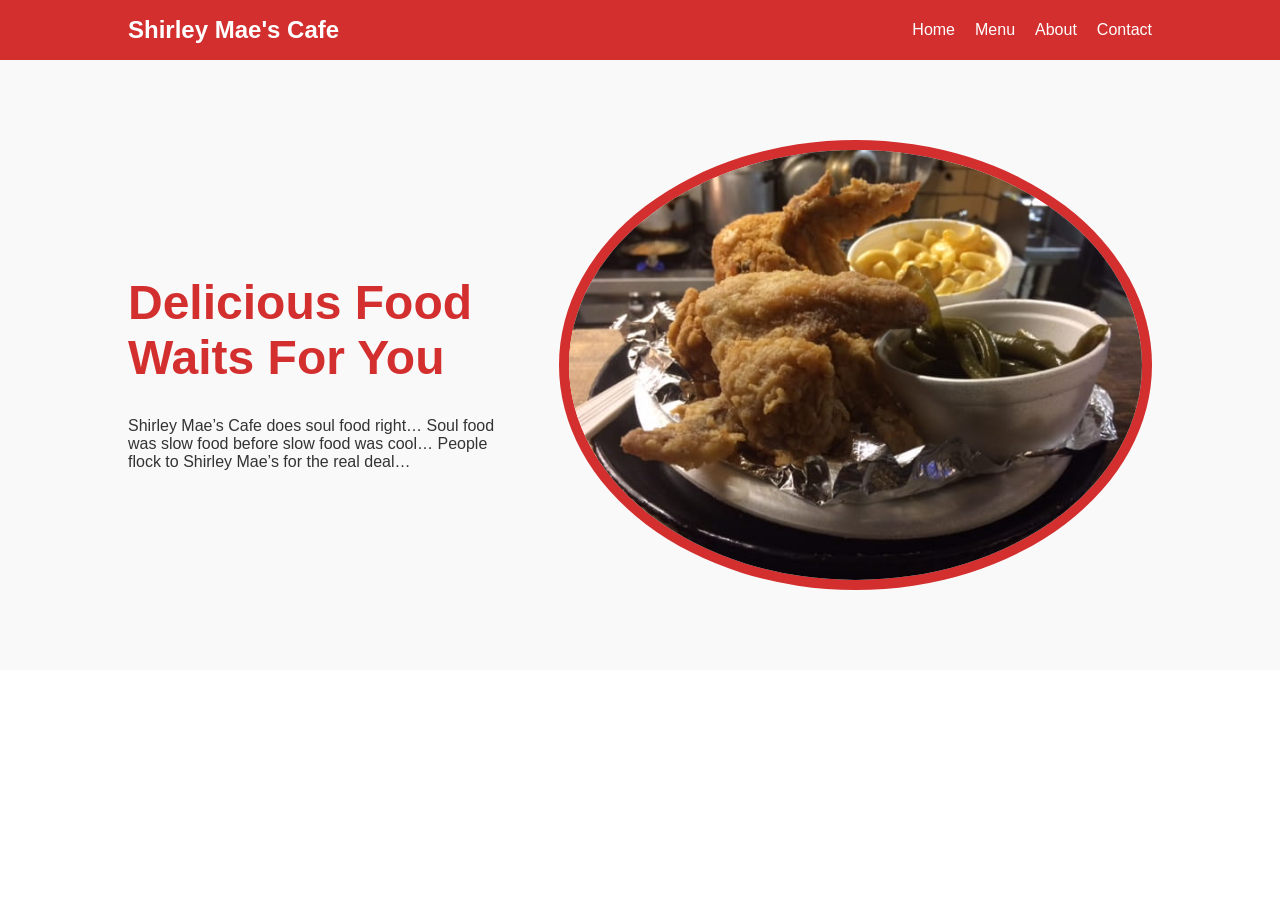
<file: index.html>
<!DOCTYPE html>
<html>
<head><link rel="stylesheet" href="style.css"></head>
<body>
 <nav><div class="logo">Shirley Mae's Cafe</div><ul><li><a href="./index.html">Home</a></li><li><a href="./menu.html">Menu</a></li><li><a href="./about.html">About</a></li><li><a href="./contact.html">Contact</a></li></ul></nav>
 <header class="hero">
   <div class="hero-text">
     <h1 style="color:var(--red); font-size: 3rem;">Delicious Food <br>Waits For You</h1>
     <p>Shirley Mae’s Cafe does soul food right…   Soul food was slow food before slow food was cool…  People flock to Shirley Mae’s for the real deal…</p>
   </div>
   <img src="./soulfood.jpg" class="hero-img"><!-- Example of a resized image on the About page -->


 </header>
</body>
</html>
</file>
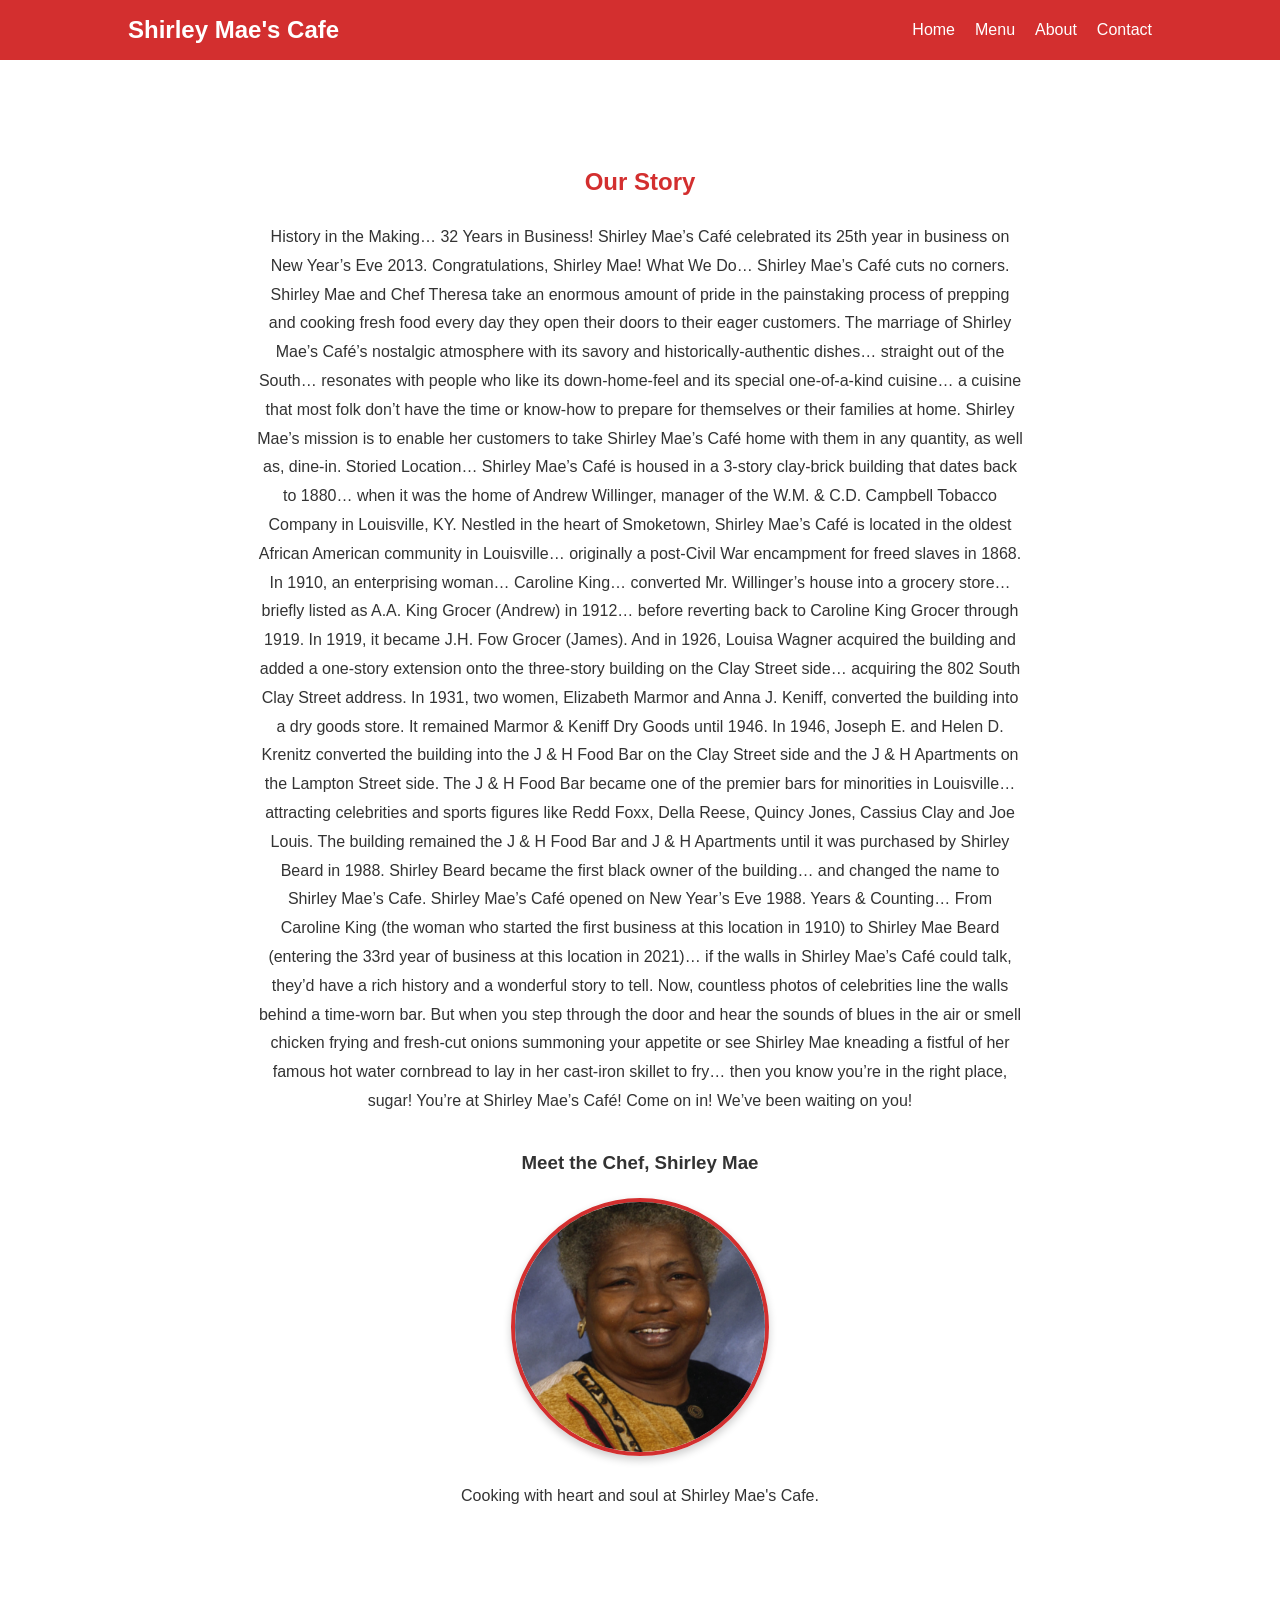
<file: about.html>
<!DOCTYPE html>
<html>
<head><link rel="stylesheet" href="style.css"></head>
<body>
 <nav><div class="logo">Shirley Mae's Cafe</div><ul><li><a href="./index.html">Home</a></li><li><a href="./menu.html">Menu</a></li><li><a href="./about.html">About</a></li><li><a href="./contact.html">Contact</a></li></ul></nav>
 <div class="about-section">
   <h2 style="color:var(--red)">Our Story</h2>
   <p>History in the Making… 32 Years in Business!




Shirley Mae’s Café celebrated its 25th year in business on New Year’s Eve 2013.     Congratulations, Shirley Mae!


What We Do…
Shirley Mae’s Café cuts no corners.  Shirley Mae and Chef Theresa take an enormous amount of pride in the painstaking process of prepping and cooking fresh food every day they open their doors to their eager customers.  The marriage of Shirley Mae’s Café’s nostalgic atmosphere with its savory and historically-authentic dishes… straight out of the South… resonates with people who like its down-home-feel and its special one-of-a-kind cuisine… a cuisine that most folk don’t have the time or know-how to prepare for themselves or their families at home.  Shirley Mae’s mission is to enable her customers to take Shirley Mae’s Café home with them in any quantity, as well as, dine-in.


Storied Location…
Shirley Mae’s Café is housed in a 3-story clay-brick building that dates back to 1880… when it was the home of Andrew Willinger, manager of the W.M. & C.D. Campbell Tobacco Company in Louisville, KY.  Nestled in the heart of Smoketown, Shirley Mae’s Café is located in the oldest African American community in Louisville… originally a post-Civil War encampment for freed slaves in 1868.  In 1910, an enterprising woman… Caroline King… converted Mr. Willinger’s house into a grocery store… briefly listed as A.A. King Grocer (Andrew) in 1912… before reverting back to Caroline King Grocer through 1919.  In 1919, it became J.H. Fow Grocer (James).  And in 1926, Louisa Wagner acquired the building and added a one-story extension onto the three-story building on the Clay Street side… acquiring the 802 South Clay Street address.  In 1931, two women, Elizabeth Marmor and Anna J. Keniff, converted the building into a dry goods store.  It remained Marmor & Keniff Dry Goods until 1946.  In 1946, Joseph E. and Helen D. Krenitz converted the building into the J & H Food Bar on the Clay Street side and the J & H Apartments on the Lampton Street side.


The J & H Food Bar became one of the premier bars for minorities in Louisville… attracting celebrities and sports figures like Redd Foxx, Della Reese, Quincy Jones, Cassius Clay and Joe Louis.  The building remained the J & H Food Bar and J & H Apartments until it was purchased by Shirley Beard in 1988.  Shirley Beard became the first black owner of the building… and changed the name to Shirley Mae’s Cafe.  Shirley Mae’s Café opened on New Year’s Eve 1988.


Years & Counting…
From Caroline King (the woman who started the first business at this location in 1910) to Shirley Mae Beard (entering the 33rd year of business at this location in 2021)… if the walls in Shirley Mae’s Café could talk, they’d have a rich history and a wonderful story to tell.  Now, countless photos of celebrities line the walls behind a time-worn bar.  But when you step through the door and hear the sounds of blues in the air or smell chicken frying and fresh-cut onions summoning your appetite or see Shirley Mae kneading a fistful of her famous hot water cornbread to lay in her cast-iron skillet to fry… then you know you’re in the right place, sugar!  You’re at Shirley Mae’s Café!  Come on in!  We’ve been waiting on you!</p>
   <div class="chef-profile">
 <h3>Meet the Chef, Shirley Mae</h3>
 <!-- Replace 'my-photo.jpg' with the exact name of the file you upload -->
 <img src="./shirley-mae.jpg" alt="Chef's Portrait" class="profile-img">
 <p>Cooking with heart and soul at Shirley Mae's Cafe.</p>
</div>


   <!-- CHANGE 'your-photo.jpg' TO YOUR UPLOADED FILE NAME -->
  
 </div>
</body>
</html>
</file>
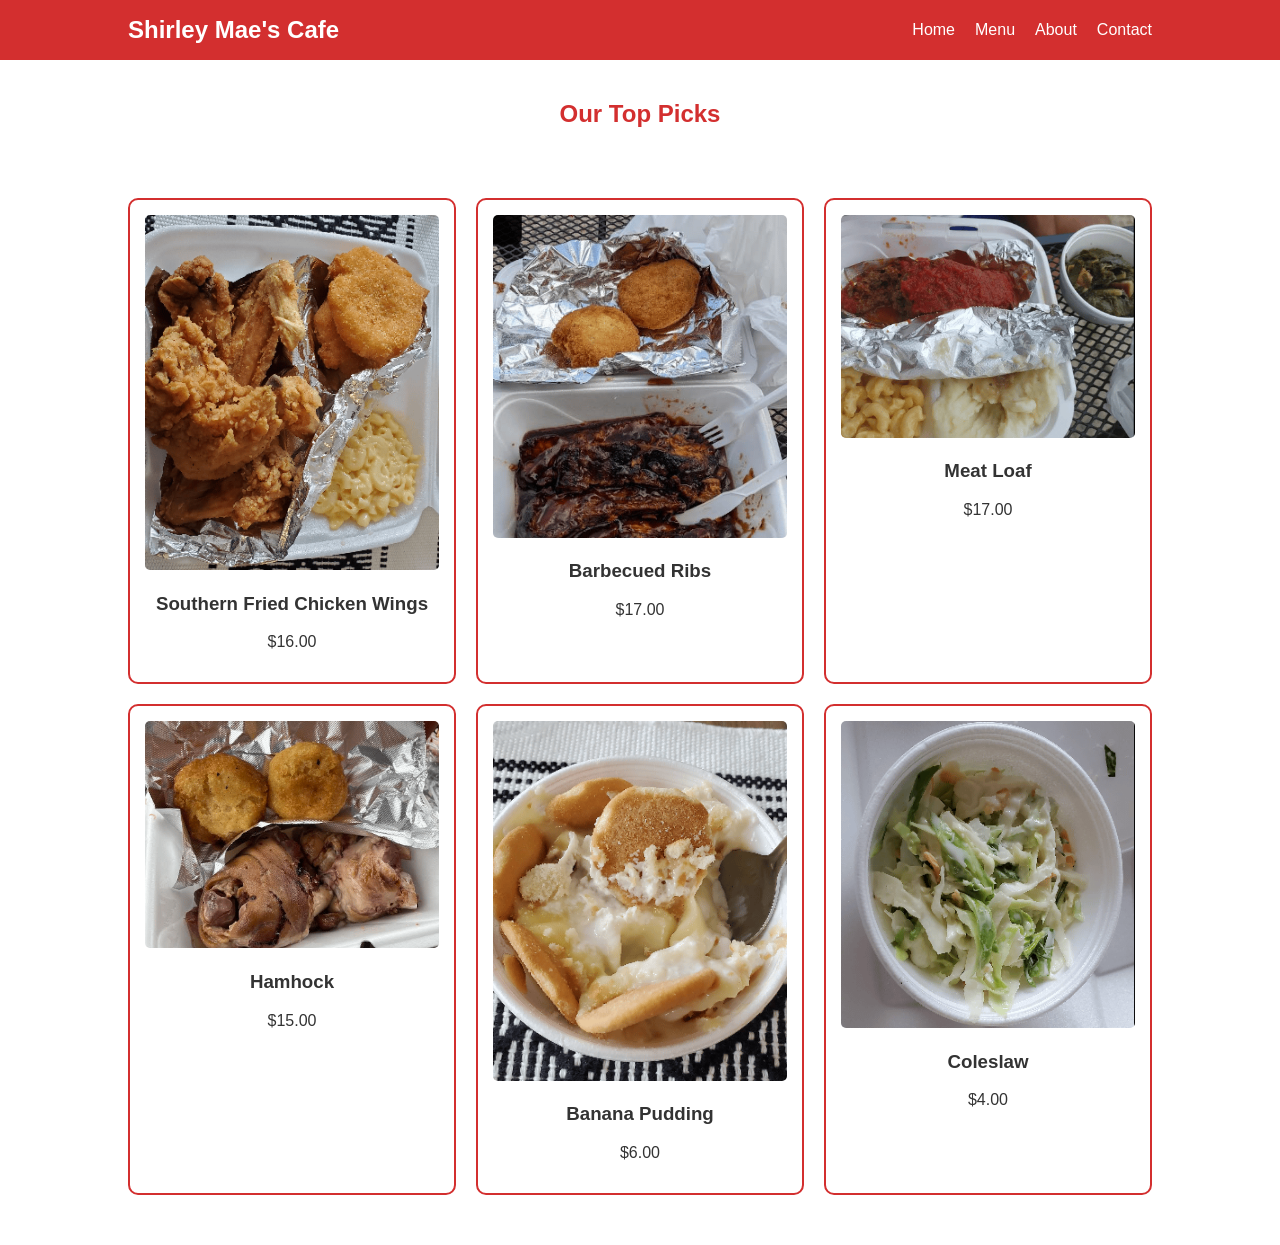
<file: menu.html>
<!DOCTYPE html>
<html>
<head><link rel="stylesheet" href="style.css"></head>
<body>
 <nav><div class="logo">Shirley Mae's Cafe</div><ul><li><a href="./index.html">Home</a></li><li><a href="./menu.html">Menu</a></li><li><a href="./about.html">About</a></li><li><a href="./contact.html">Contact</a></li></ul></nav>
 <h2 style="text-align:center; color:var(--red); margin-top:40px;">Our Top Picks</h2>
 <div class="menu-grid">
   <div class="card"><img src="./chicken.png"><h3>Southern Fried Chicken Wings</h3><p>$16.00</p></div>
   <div class="card"><img src="./ribs.png"><h3>Barbecued Ribs</h3><p>$17.00</p></div>
   <div class="card"><img src="./meatloaf.png"><h3>Meat Loaf</h3><p>$17.00</p></div>
   <div class="card"><img src="./hamhock.png"><h3>Hamhock</h3><p>$15.00</p></div>
   <div class="card"><img src="./bananapudding.png"><h3>Banana Pudding</h3><p>$6.00</p></div>
   <div class="card"><img src="./coleslaw.png"><h3>Coleslaw</h3><p>$4.00</p></div>
 </div>
 </div>
</body>
</html>
</file>
<file: style.css>
:root { --red: #d32f2f; --white: #ffffff; --light: #f9f9f9; }
body { font-family: 'Arial', sans-serif; margin: 0; background: var(--white); color: #333; }


/* Global Navigation */
nav { background: var(--red); display: flex; justify-content: space-between; padding: 1rem 10%; align-items: center; position: sticky; top: 0; z-index: 100; }
.logo { color: white; font-weight: bold; font-size: 1.5rem; }
nav ul { list-style: none; display: flex; gap: 20px; margin: 0; }
nav a { color: white; text-decoration: none; font-weight: 500; }
nav a:hover { text-decoration: underline; }


/* 1. Home Page: Large Hero Style */
.hero { display: flex; align-items: center; padding: 80px 10%; gap: 50px; background: var(--light); }
.hero-text { flex: 1; }
.hero-img { flex: 1; border-radius: 50%; border: 10px solid var(--red); width: 56%; }


/* 2. Menu Page: Grid Style */
.menu-grid { display: grid; grid-template-columns: repeat(auto-fit, minmax(250px, 1fr)); gap: 20px; padding: 50px 10%; }
.card { border: 2px solid var(--red); padding: 15px; border-radius: 10px; text-align: center; }
.card img { width: 100%; border-radius: 5px; }


/* 3. About Page: Story Style */
.about-section { padding: 80px 20%; text-align: center; line-height: 1.8; }
.personal-img { width: 300px; border: 5px solid var(--red); margin-top: 30px; }


/* 4. Contact Page: Form Style */
.contact-container { max-width: 500px; margin: 50px auto; padding: 20px; border-top: 5px solid var(--red); box-shadow: 0 4px 10px rgba(0,0,0,0.1); }
input, textarea { width: 100%; padding: 10px; margin: 10px 0; border: 1px solid #ccc; box-sizing: border-box; }
button { background: var(--red); color: white; border: none; padding: 10px 20px; cursor: pointer; width: 100%; }
.chef-profile {
 text-align: center;
 margin-top: 30px;
}


.profile-img {
 width: 250px;           /* Adjust size as needed */
 height: 250px;
 object-fit: cover;      /* Prevents stretching */
 border-radius: 50%;     /* Makes the picture a circle */
 border: 4px solid var(--red); /* Adds a colorful border */
 box-shadow: 0 4px 8px rgba(0,0,0,0.2);
}
</file>
